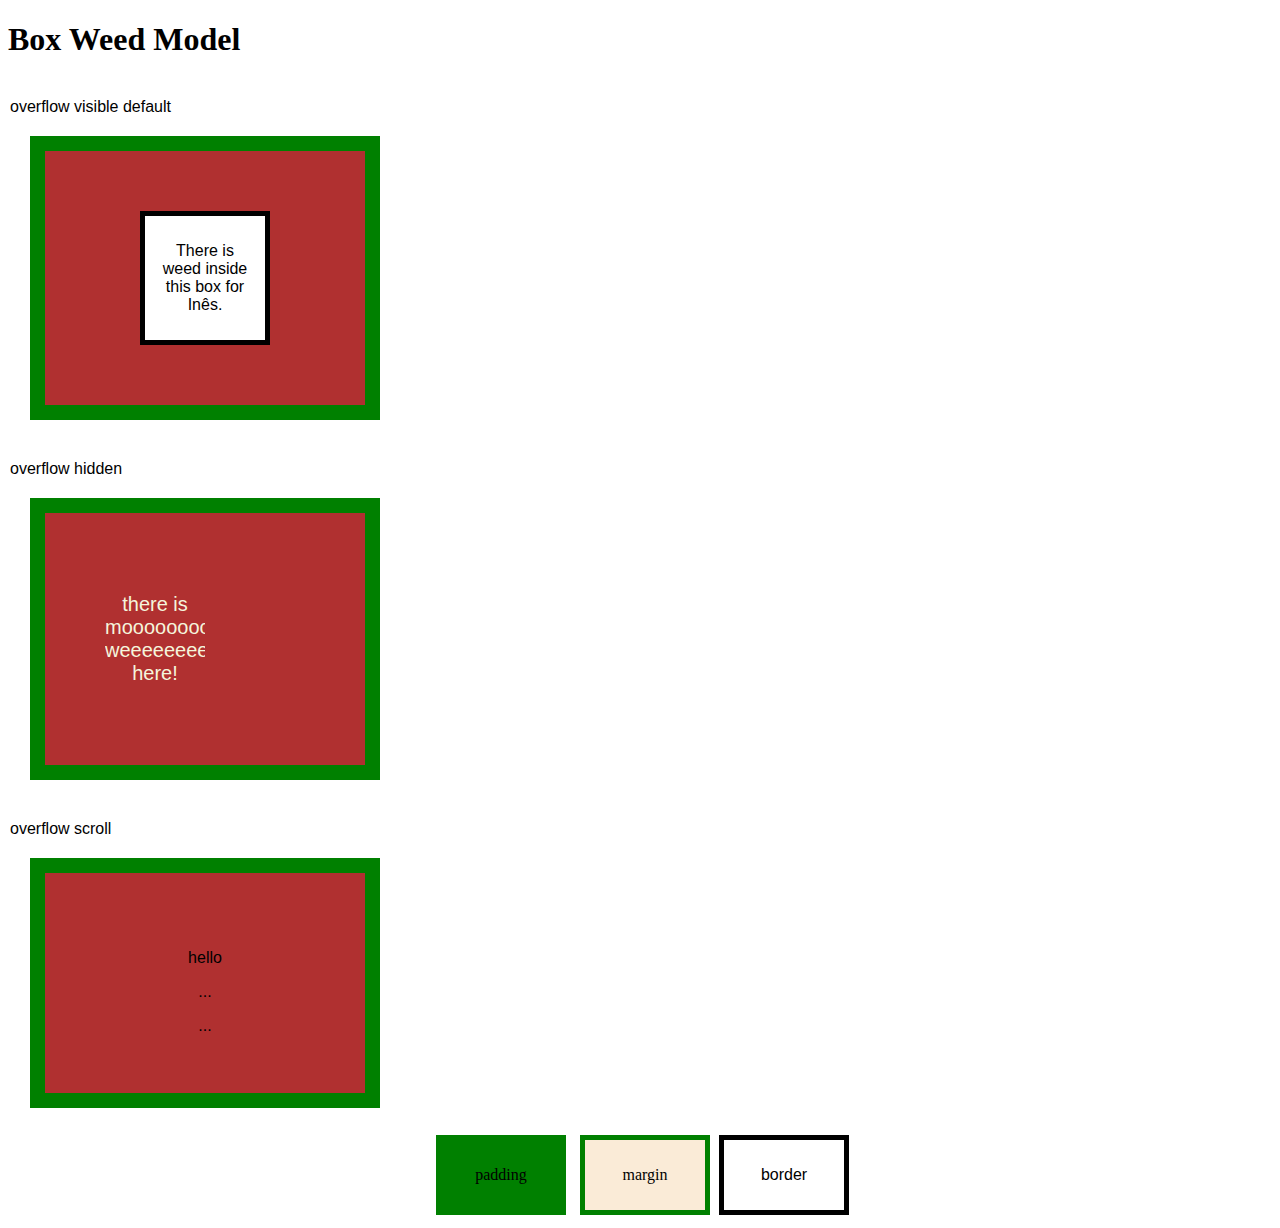
<file: Season4/FrontEnd/exercise/index.html>
<!DOCTYPE html>
<html>
    <head>
        <meta charset="UTF-8">
        <title>CSS Boxes</title>
        <link rel="stylesheet" type="text/css" href="styles.css">
    </head>
    
    <body>
        
        <h1>Box Weed Model</h1>
           
        
        <div class="container">
        <p>overflow visible default</p>
            <div class="box">
                <div class="border">
                <p>There is weed inside this box for Inês.</p>
                </div>
            </div>
        </div>


        <div class="container">
        <p>overflow hidden</p>
            <div class="box">
                <div class="slim">
                    <p>there is moooooooooooooreee weeeeeeeeeeeeeeeeed here!</p>
                </div>
            </div>
        </div>


        <div class="container">
        <p>overflow scroll</p>
            <div class="box">
                <div class="short">
                    <p>hello</p>
                    <p>...</p>
                    <p>...</p>
                    <p>...</p>
                    <p>world!</p>
                </div>
            </div>
        </div>

        <div id="smallbox">
                <div class="padding"><p>padding</p></div>
                <div class="margin"><p>margin</p></div>
                <div class="border"><p>border</p></div>
        </div>

        
    </body>
    </html>
</file>
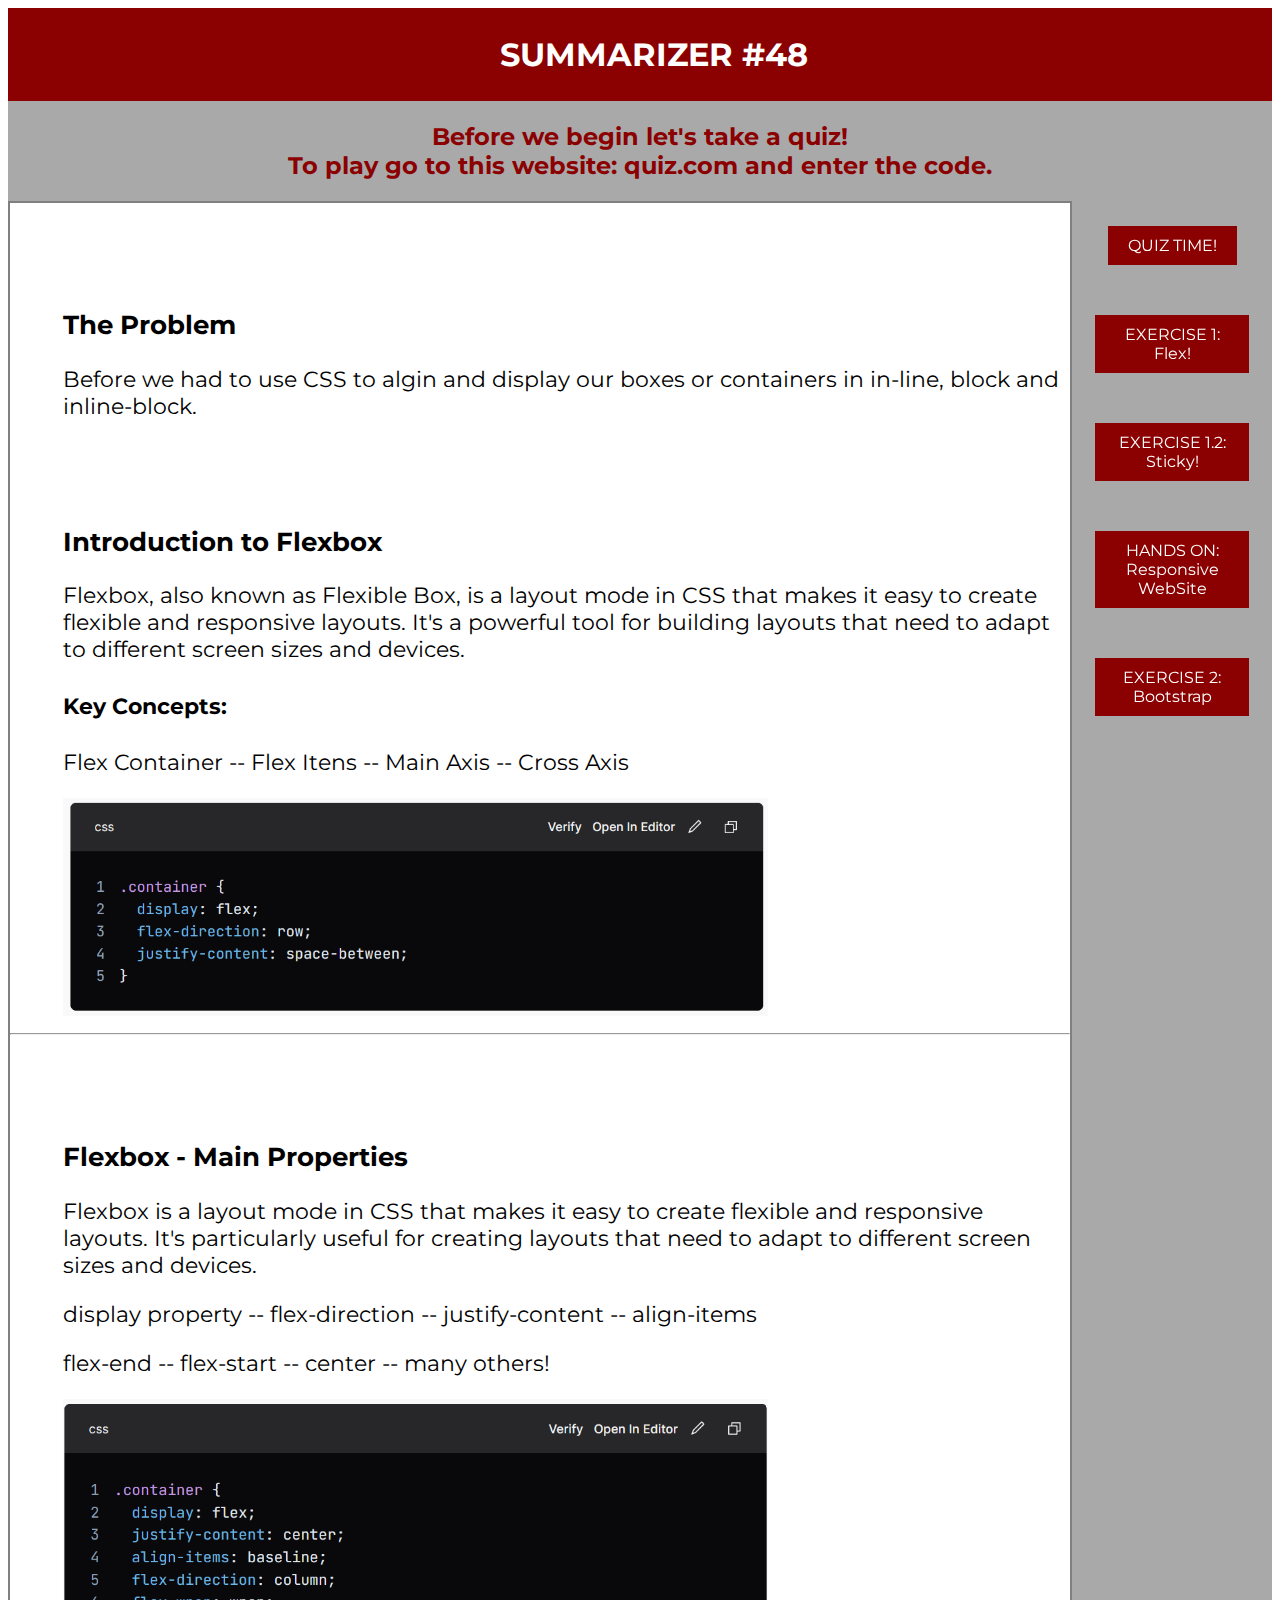
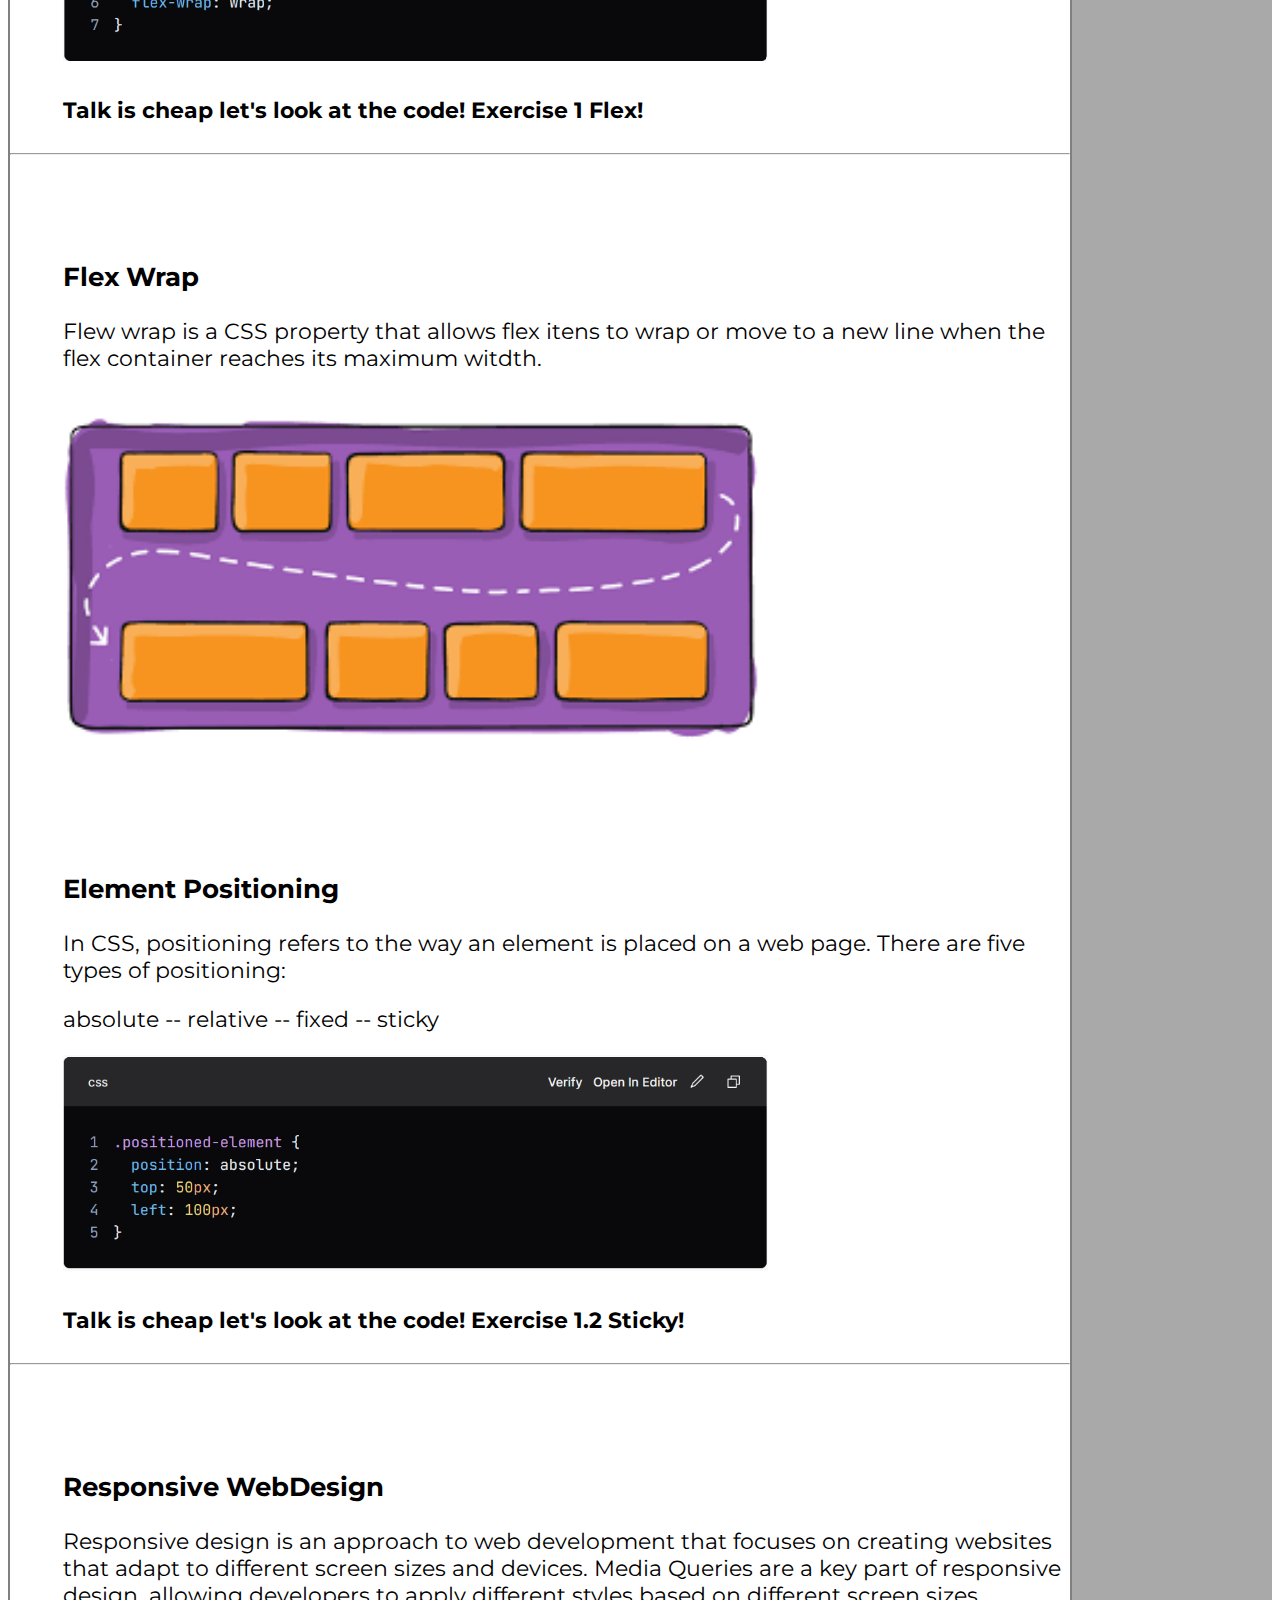
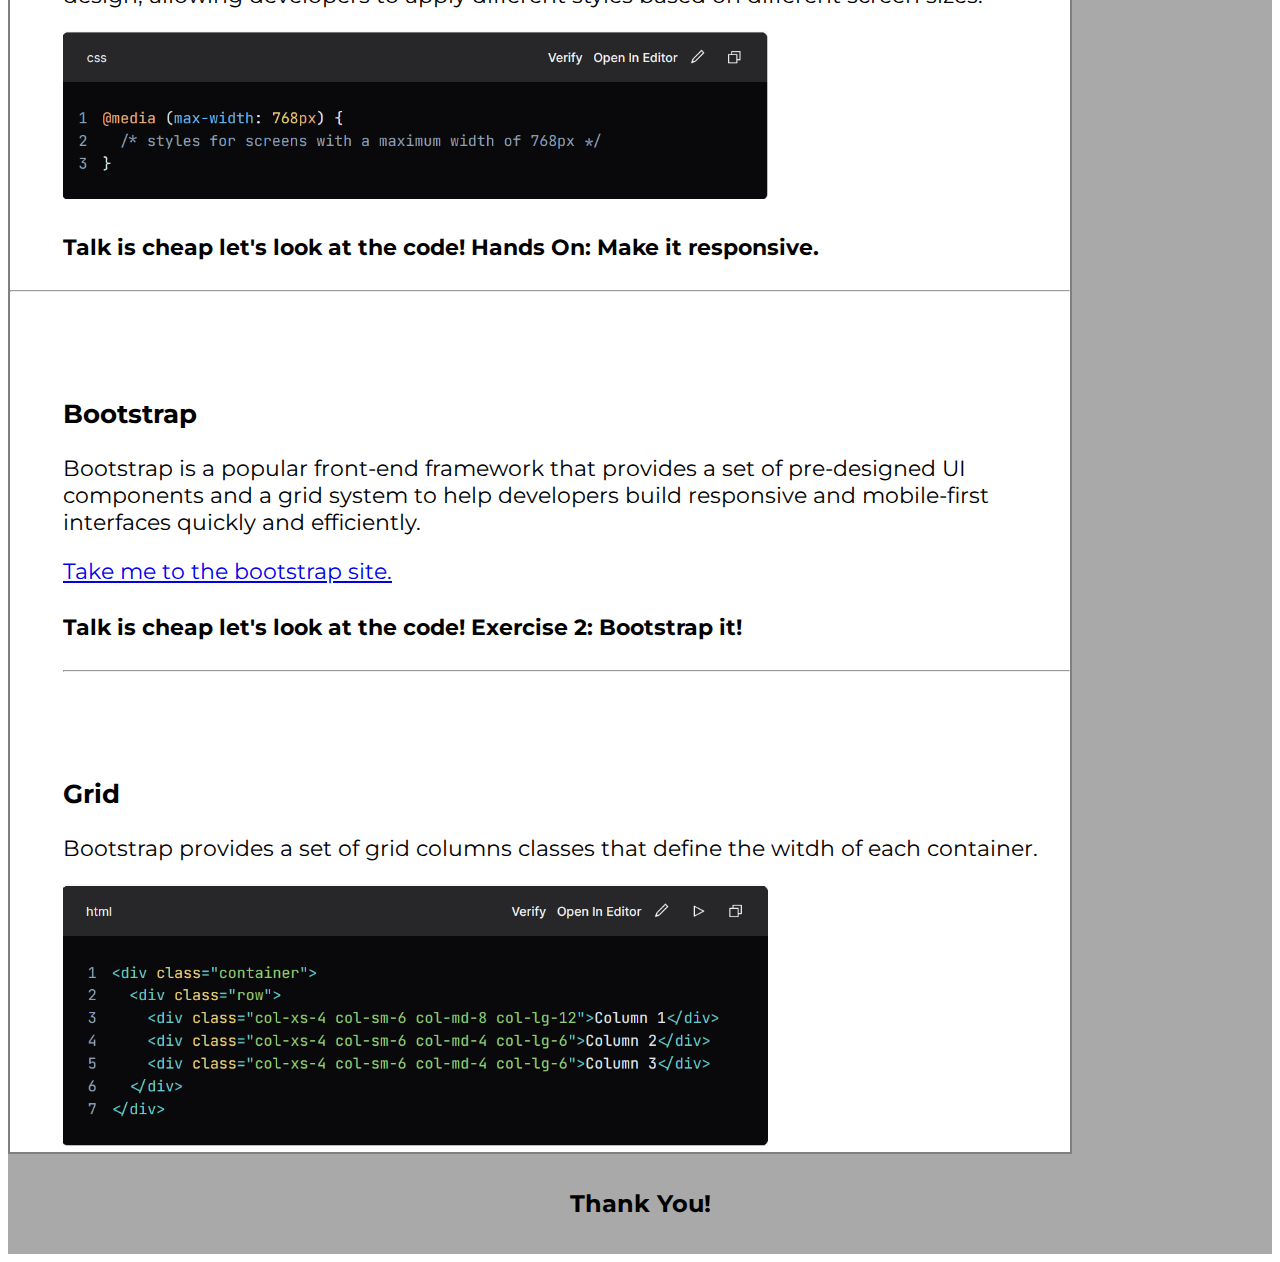
<file: Season4/FrontEnd/HTML Summarizer/index.html>
<!DOCTYPE html>
<html>
    <head>
        <meta charset="UTF-8">
        <title>SUMMARIZER#48</title>
        <link rel="stylesheet" type="text/css" href="styles.css">   
        <link rel="preconnect" href="https://fonts.googleapis.com">
        <link rel="preconnect" href="https://fonts.gstatic.com" crossorigin>
        <link href="https://fonts.googleapis.com/css2?family=Montserrat:ital,wght@0,100..900;1,100..900&family=Roboto:ital,wght@0,100;0,300;0,400;0,500;0,700;0,900;1,100;1,300;1,400;1,500;1,700;1,900&display=swap" rel="stylesheet">
        <link rel="stylesheet" href="https://cdnjs.cloudflare.com/ajax/libs/font-awesome/5.15.3/css/all.min.css"/>
    </head>
    
    <body>
        <nav id="navbar">
                <h1>SUMMARIZER #48</h1>      
        </nav>

        <header>
            <h2 class="quizz">Before we begin let's take a quiz! <br> To play go to this website: quiz.com and enter the code.</h2>
        </header>

    <main>
        <div id="main-content">


        <section><div>
            <h3 class="">The Problem</h3>
            <p>Before we had to use CSS to algin and display our boxes or containers in in-line, block and inline-block.</p>
        </div></section>

        <section>
            <div>
            <h3 class="">Introduction to Flexbox</h3>
            <p>Flexbox, also known as Flexible Box, is a layout mode in CSS that makes it easy to create flexible and responsive layouts. It's a powerful tool for building layouts that need to adapt to different screen sizes and devices.</p>
            <h4>Key Concepts:</h4>
            <p>Flex Container -- Flex Itens -- Main Axis -- Cross Axis</p>
            </div>
            <div class="image">
                <img src="image/flex-container.png">
            </div>
        </section>

        <hr>


        <section>
            <div>
            <h3 class="">Flexbox - Main Properties</h3>
            <p>Flexbox is a layout mode in CSS that makes it easy to create flexible and responsive layouts. It's particularly useful for creating layouts that need to adapt to different screen sizes and devices.</p>
            </div>
            <p>display property -- flex-direction -- justify-content -- align-items</p>
            <p>flex-end -- flex-start -- center -- many others!</p>
            <div class="image">
                <img src="image/flex properteis.png">
            </div>
            
            <h4>Talk is cheap let's look at the code! Exercise 1 Flex!</h4>

        </section>

        <hr>

        <section>
            <div>
            <h3 class="">Flex Wrap</h3>
            <p>Flew wrap is a CSS property that allows flex itens to wrap or move to a new line when the flex container reaches its maximum witdth.</p>
            </div>
            <div class="image">
                <img src="image/images (1).png">
            </div>
            
        </section>

        <section>
            <div>
            <h3 class="">Element Positioning</h3>
            <p>In CSS, positioning refers to the way an element is placed on a web page. There are five types of positioning:</p>
            <p>absolute -- relative -- fixed -- sticky</p>
            </div>
            <div class="image">
                <img src="image/position.png">
            </div>
            
            <h4>Talk is cheap let's look at the code! Exercise 1.2 Sticky!</h4>
        </section>

        <hr>

        <section>
            <div>
            <h3 class="">Responsive WebDesign</h3>
            <p>Responsive design is an approach to web development that focuses on creating websites that adapt to different screen sizes and devices. Media Queries are a key part of responsive design, allowing developers to apply different styles based on different screen sizes.</p>
            </div>
            <div class="image">
                <img src="image/media-queries.png">
            </div>
           
            <h4>Talk is cheap let's look at the code! Hands On: Make it responsive.</h4>
        </section>

        <hr>



        <section>
            <div>
            <h3 class="">Bootstrap</h3>
            <p>Bootstrap is a popular front-end framework that provides a set of pre-designed UI components and a grid system to help developers build responsive and mobile-first interfaces quickly and efficiently.</p>
            </div>
            <div class="">
            <p> <a href="https://getbootstrap.com/docs/5.3/getting-started/introduction/">Take me to the bootstrap site.</a> </p>
            </div>
            <h4>Talk is cheap let's look at the code! Exercise 2: Bootstrap it!</h4>
            <hr>
        </section>

        <section>
            <div>
            <h3 class="">Grid</h3>
            <p>Bootstrap provides a set of grid columns classes that define the witdh of each container.</p>
            </div>
            <div class="image">
                <img src="image/grid.png">
            </div>
        </section>

        </div>

        
            
        
        

        <aside>
            <nav id="sidebar">
                <ul>
                    <li><a target=”_blank” href="https://quiz.com/play/c74967f6-2338-4850-a76a-60d618ad8a99/">QUIZ TIME!</a></li>
                    <li><a target=”_blank” href="http://127.0.0.1:5501/">EXERCISE 1: Flex!</a></li>
                    <li><a target=”_blank” href="http://127.0.0.1:5501/">EXERCISE 1.2: Sticky!</a></li>
                    <li><a target=”_blank” href="http://127.0.0.1:5501/">HANDS ON: Responsive WebSite</a></li>
                    <li><a target=”_blank” href="http://127.0.0.1:5503/">EXERCISE 2: Bootstrap</a></li>
                </ul>
            </nav>
        </aside>
    </main>

    <footer>
        <h2>Thank You!</h2>
    </footer>

        
    </body>
    </html>
</file>
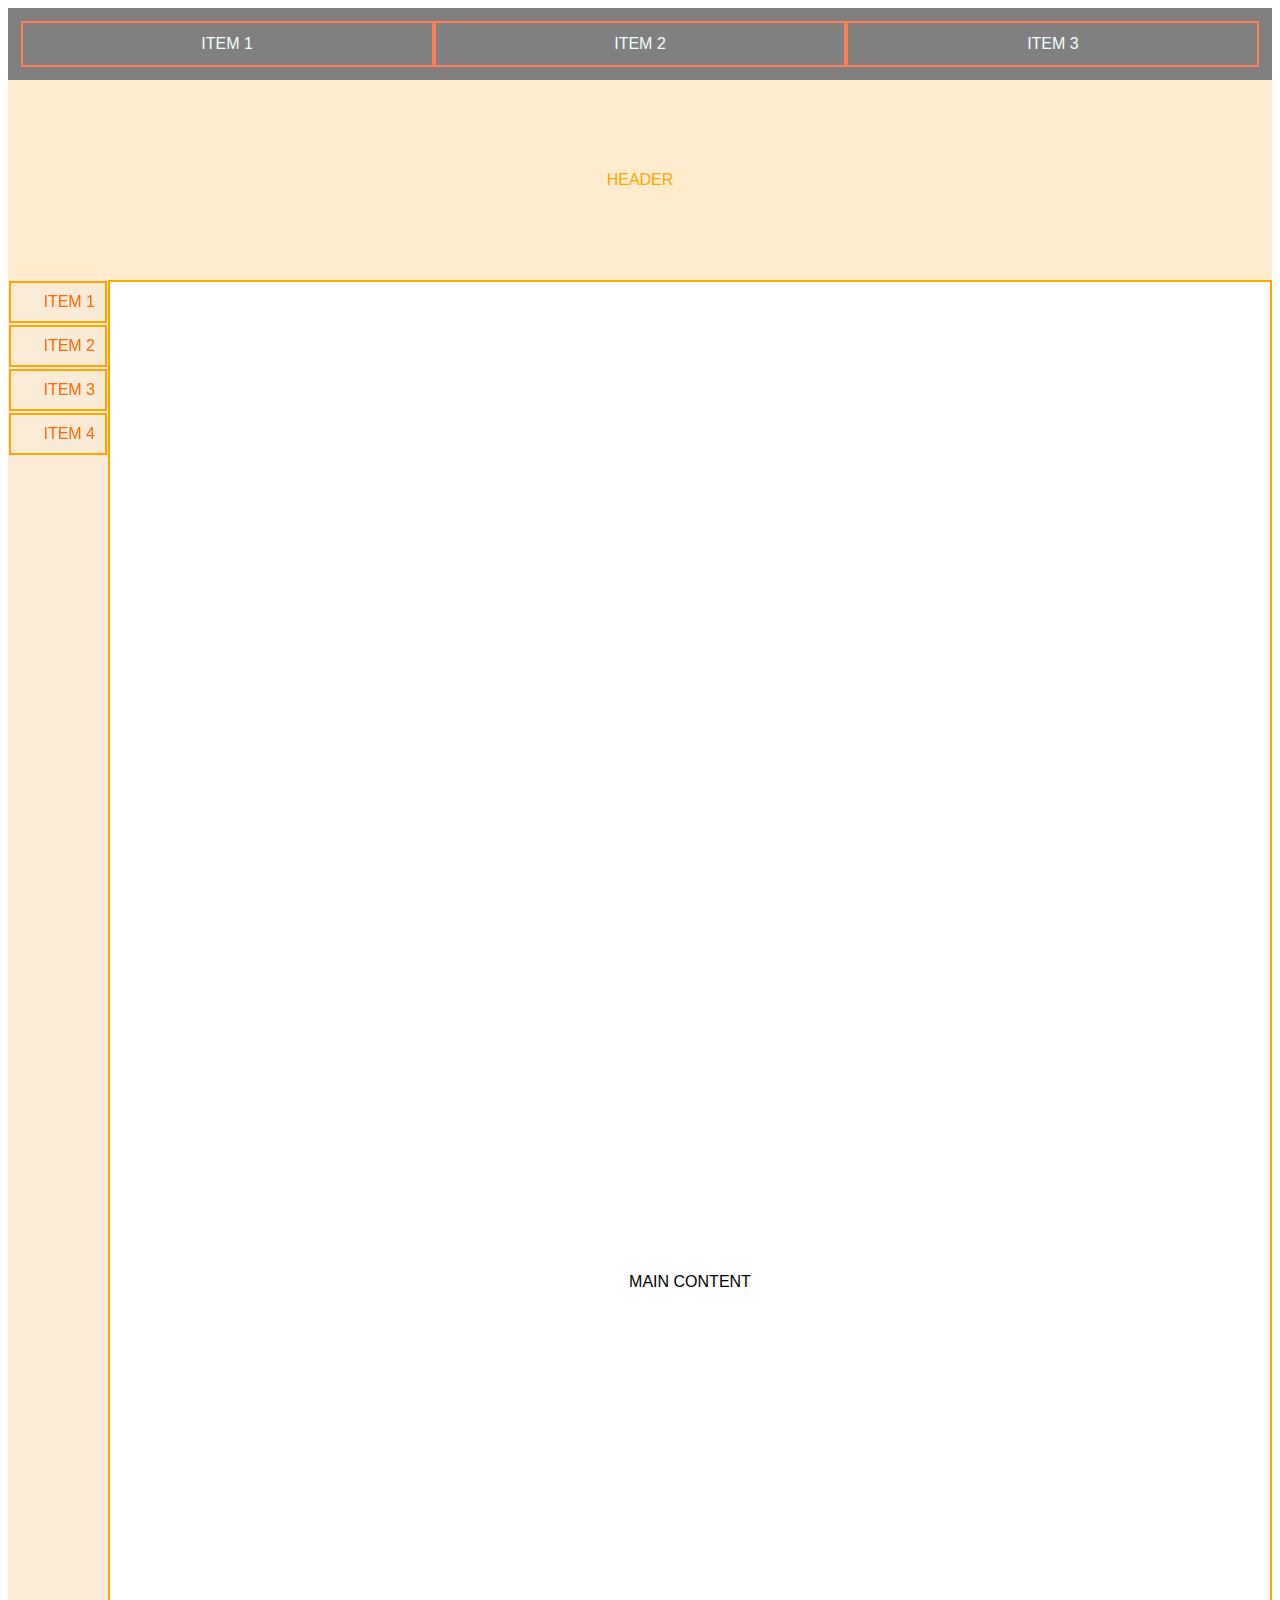
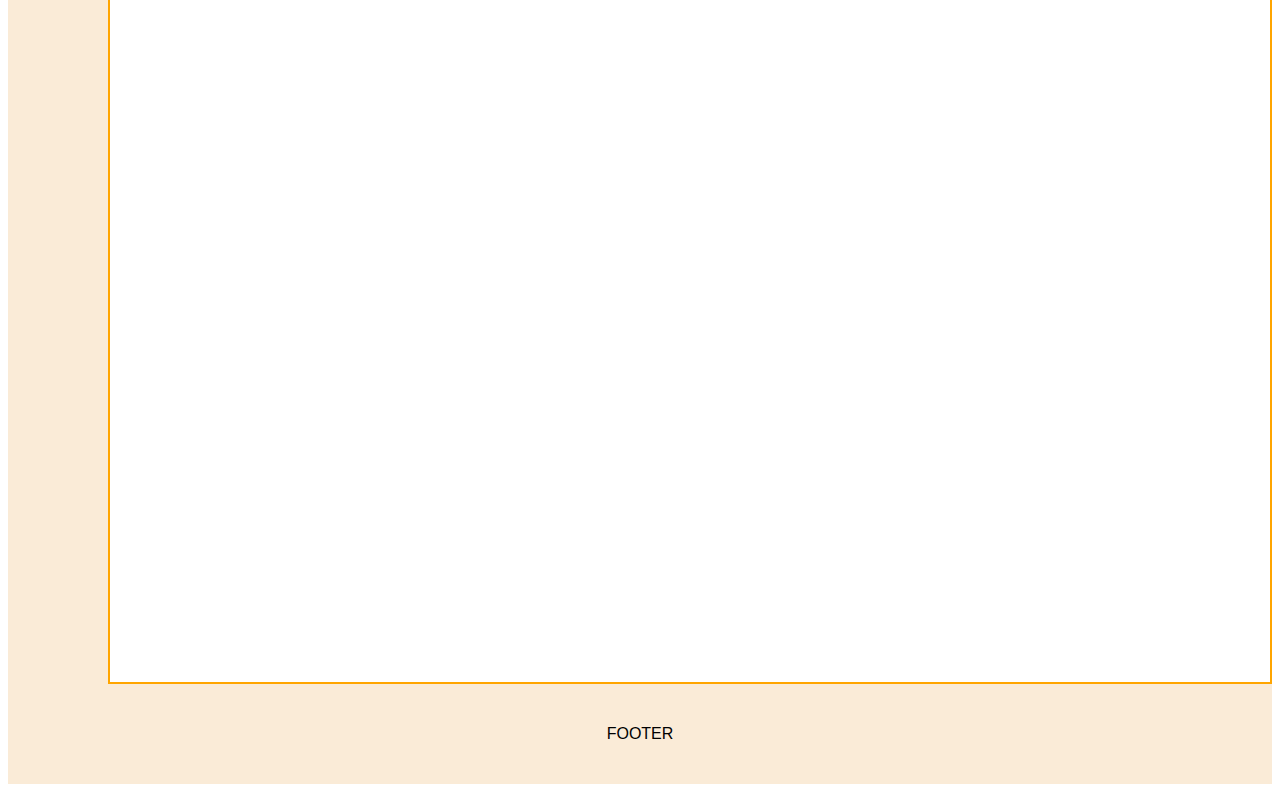
<file: Season4/FrontEnd/Page layout/index.html>
<!DOCTYPE html>
<html>
    <head>
        <meta charset="UTF-8">
        <title>Page Layout</title>
        <link rel="stylesheet" type="text/css" href="styles.css">   
        <link rel="stylesheet" href="https://fonts.googleapis.com/css?family=Tangerine">
        <link rel="stylesheet" href="https://cdnjs.cloudflare.com/ajax/libs/font-awesome/5.15.3/css/all.min.css"/>
    </head>
    
    <body>
        <nav id="navbar">
            <ul>
                <li>ITEM 1</li>
                <li>ITEM 2</li>
                <li>ITEM 3</li>
            </ul>
        </nav>

    <header>HEADER</header>

    <main>
        <aside>
            <nav id="sidebar">
                <ul>
                    <li>ITEM 1</li>
                    <li>ITEM 2</li>
                    <li>ITEM 3</li>
                    <li>ITEM 4</li>
                </ul>
            </nav>
        </aside>
        <div id="main-content">MAIN CONTENT</div>
    </main>

    <footer>FOOTER</footer>

        
    </body>
    </html>
</file>
<file: Season4/FrontEnd/exercise/styles.css>
.container{
    display: in-line; /* Use flexbox to align children horizontally */
    justify-content: center; /* Center align the inner boxes horizontally */
    padding: 2px;
    font-family: 'Lucida Sans', 'Lucida Sans Regular', 'Lucida Grande', 'Lucida Sans Unicode', Geneva, Verdana, sans-serif;
}

.box{  
    background-color: rgb(176, 48, 48);
    width: 200px;
    border: 15px solid green;
    padding: 60px;
    margin: 20px;
    text-align: center;
    
}


.border{
    border: 5px solid black;
    background-color: white;
    width: 100px;
    padding: 10px;
    display: inline-block; /* Makes the box inline */
    font-family:'Franklin Gothic Medium', 'Arial Narrow', Arial, sans-serif
}

.slim {
    width: 100px;
    overflow: hidden;
    font-size: 20px;
    color: beige;
    }
    
.short {
    height: 100px;
    overflow: scroll;
    }

/*legend*/
#smallbox{
    background-color: rgb(255, 255, 255);
    text-align: center;
        
    }
    
.padding{
    background-color: green;
    width: 100px;
    padding: 10px;
    margin: 5px;
    border: 5px solid green;
    display: inline-block; /* Makes the box inline */
        
    }
    
.margin{
    background-color: antiquewhite;
    width: 100px;
    padding: 10px;
    margin: 5px;
    border: 5px solid green;
    display: inline-block; /* Makes the box inline */
    }
</file>
<file: Season4/FrontEnd/HTML Summarizer/styles.css>
body {
    font-family: 'Montserrat', sans-serif;

}

#navbar {

    background-color: darkred; 
    color: white; 
    padding: 1%;
    top: 0;
    left: 0;
    position: sticky;

}


#navbar h1 {
    width: 100%;
    border-radius: 2%;
    margin: 2px 2px;
    padding: 1%;
    display: flex;
    align-items: center;
    justify-content: center

}




header {
    height: 100px;
    background-color: darkgray;
    display: flex;
    justify-content: center;
    align-items: center;

}

header h2 {
    color: black;
    font-family: 'Montserrat', sans-serif;
}


main {
    display: inline-flex;
    width: 100%;

}

.image img{
    height: 50%;
    width: 70%;
}

.quizz{
    color: darkred;
    text-align: center;
    

}


#main-content {

    height: 100%;
    width: 100%;
    display: block;
    border: 2px solid grey;
    font-size: 22px;

}

section{
    margin-top: 10%;
    margin-left: 5%;
}



#sidebar {
    width: 200px;
    height: 100%;
    display: flex;
    align-items: flex-start;
    background-color: darkgray;
    top: 65px;


}



#sidebar ul{
    width: 100%;
    border-radius: 5px;
    display: flex;
    flex-direction: column;
    margin: 0;
    padding: 0;
    top: 8.8%;
    left: 0;
    position: sticky;
}


#sidebar li{

    padding: 10%;
    margin: 1px;
    display: flex;
    justify-content: center;
}



footer {
    height: 100px;
    background-color: darkgrey;
    display: flex;
    justify-content: center;
    align-items: center;
}



#sidebar a {

    background-color: darkred;
    border: none;
    color: white;
    padding: 10px 20px;
    text-align: center;
    text-decoration: none;
    display: inline-block;
    font-size: 16px;
    margin: 4px 2px;
    cursor: pointer;

}
</file>
<file: Season4/FrontEnd/Page layout/styles.css>
body {
    font-family: 'Segoe UI', Tahoma, Geneva, Verdana, sans-serif;
    position: relative;
}


#navbar {
    
    background-color: grey;
    color: azure;
    display: flex;
    align-items: center;
    justify-content: center;
    padding: 1%;
    top: 0;
    left: 0;
    position: sticky;
    
}


#navbar ul {
    width: 100%;
    list-style: none;
    display: inline-flex;
    justify-content: center;
    margin: 0;
    padding: 0;    
    
}


#navbar li {
    width: 100%;
    border: 2px solid coral;
    padding: 1%;
    display: flex;
    align-items: center;
    justify-content: center;
 
}
@media screen and (max-width:800px){
    #navbar ul{
        flex-wrap: wrap;
        height: 70%;
    }
    
}



header {
    height: 200px;
    background-color: blanchedalmond;
    color: orange;
    display: flex;
    justify-content: center;
    align-items: center;
}


main {
    display: inline-flex;
    width: 100%;
}

#main-content {
    height: 2000px;
    width: 100%;
    display: flex;
    justify-content: center;
    align-items: center;
    border: 2px solid orange;

}


#sidebar {
    width: 100px;
    height: 100%;
    display: flex;
    align-items: flex-start;
    background-color: antiquewhite;
    top: 65px;
    

}


#sidebar ul{
    width: 100%;
    display: flex;
    flex-direction: column;
    margin: 0;
    padding: 0;
    top: 11%;
    left: 0;
    position: sticky;   
    
}

#sidebar li{
    padding: 10%;
    color: rgb(255, 104, 4);
    margin: 1px;
    border: 2px solid orange;
    display: flex;
    justify-content: flex-end;
   
}


footer {
    height: 100px;
    background-color: antiquewhite;
    display: flex;
    justify-content: center;
    align-items: center;

}
</file>
